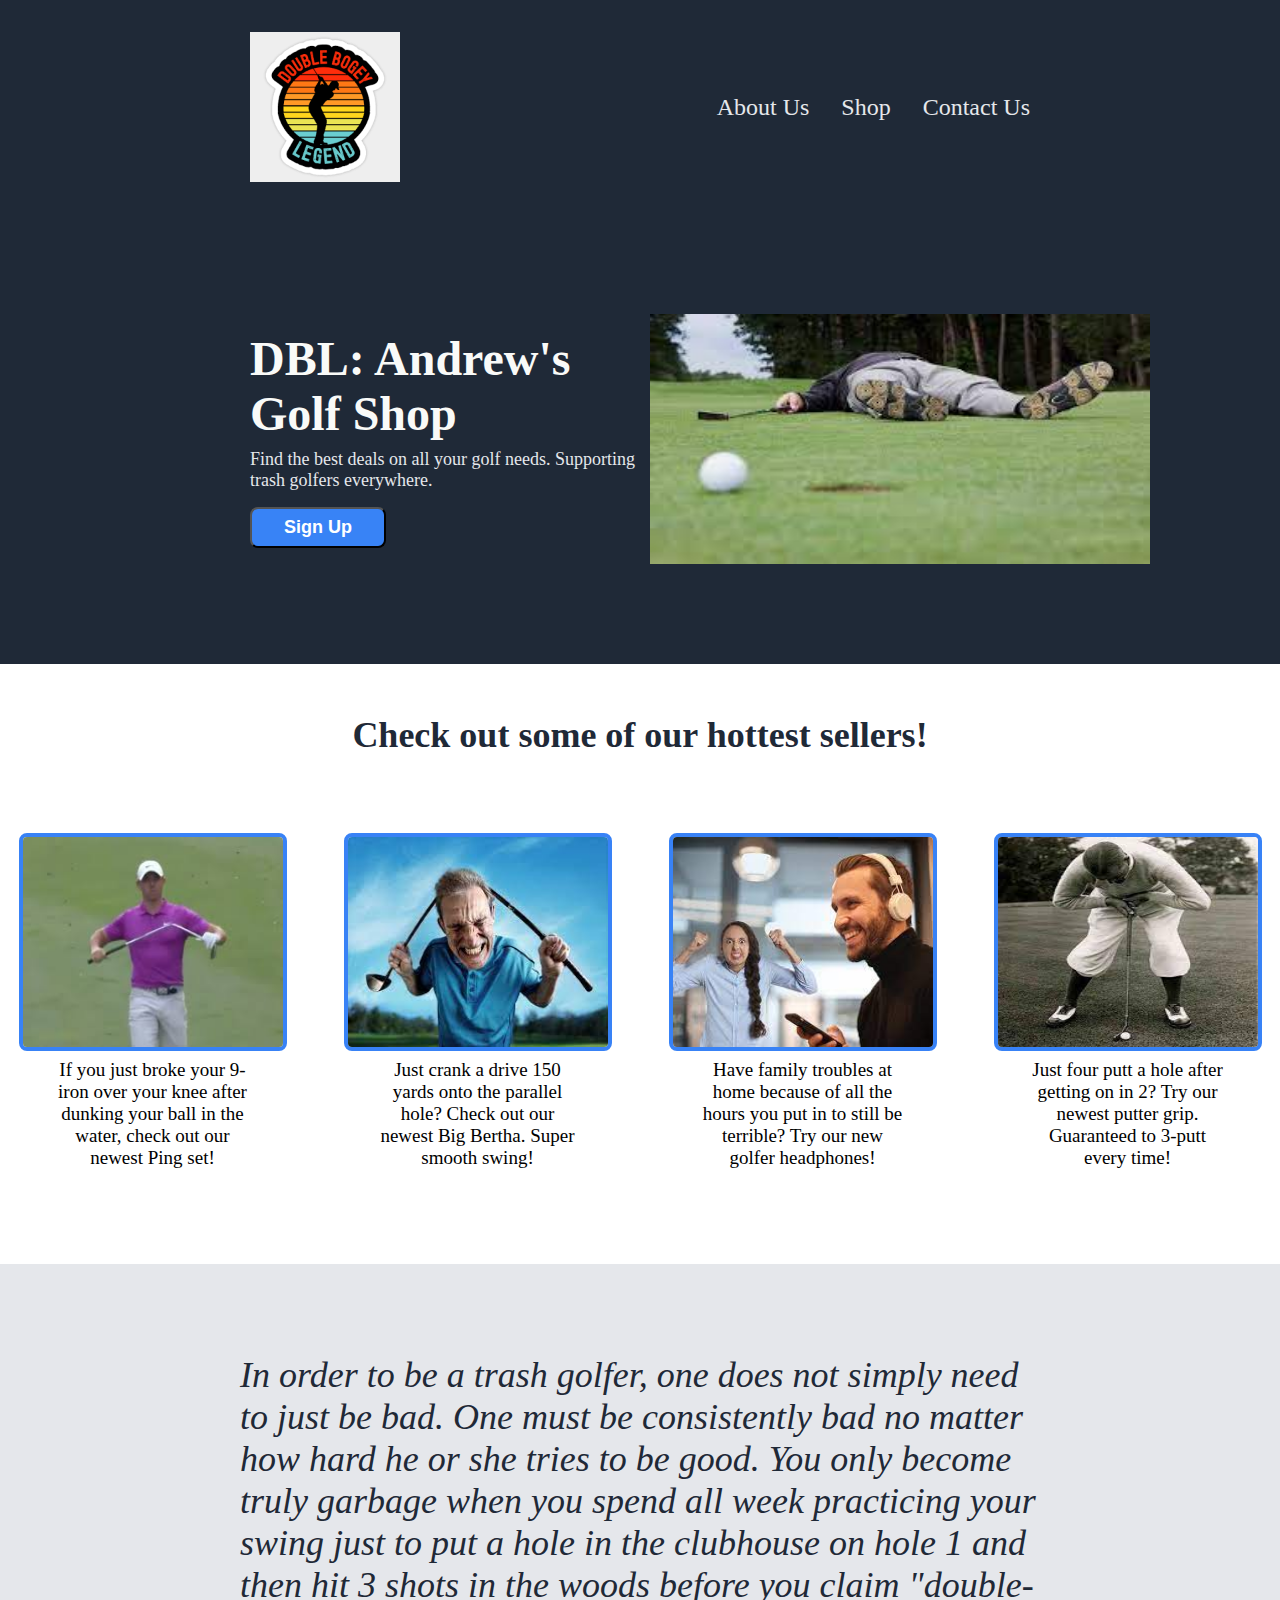
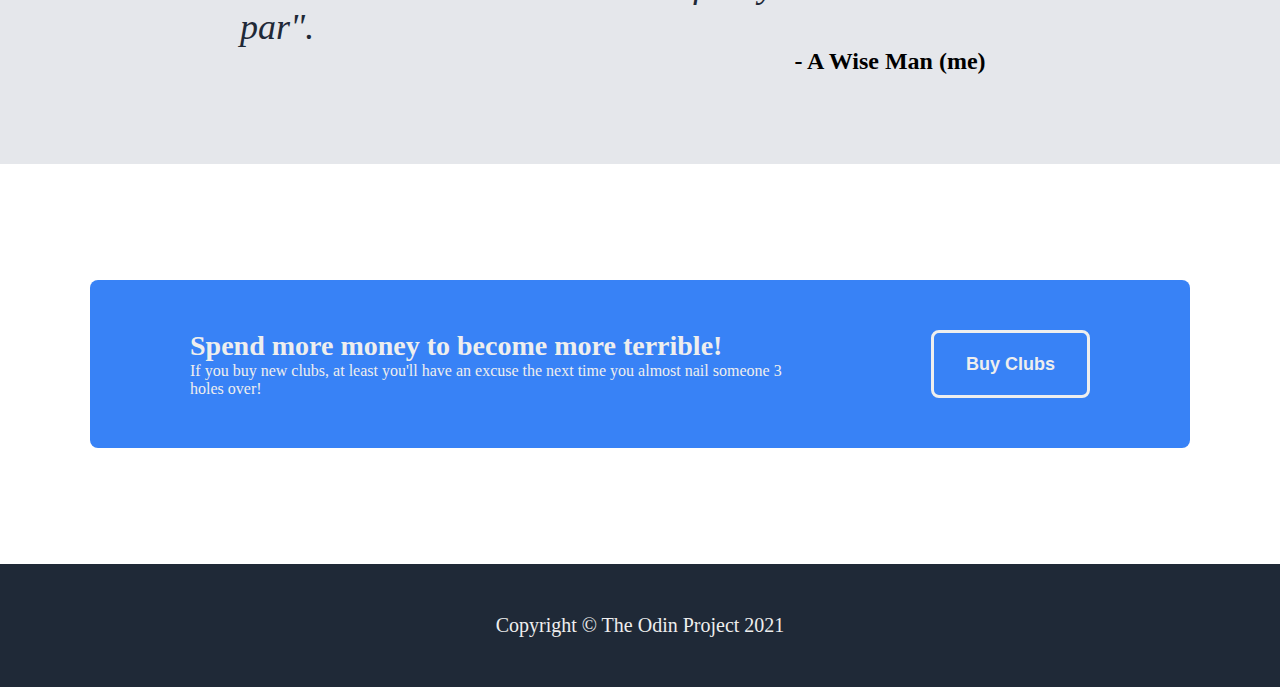
<file: index.html>
<!DOCTYPE html>
<html lang="en">
    <head>
        <meta charset="UTF-8">
        <meta http-equiv="X-UA-Compatible" content="IE=edge">
        <meta name="viewport" content="width=device-width, initial-scale=1.0">
        <title>Landing Page</title>
        <link rel="stylesheet" href="style.css">
    </head>
    <body>
        <div class="header">
            <img src="landing_pics/topright.png" alt="Top Right" class="header-logo">
            <div class="header-links">
                <div class="links">About Us</div>
                <div class="links">Shop</div>
                <div class="links">Contact Us</div>
            </div>
        </div>
        <div class="top-half">
            <div class="top-text">
                <div class="top-title">DBL: Andrew's Golf Shop</div>
                <div class="top-descrip">Find the best deals on all your golf needs. Supporting trash golfers everywhere.</div>
                <button class="signup">Sign Up</button>
                </div>
            <div class=image>
                <img src="landing_pics/mainpic.jpeg" alt="main pic" class="imageph">
            </div>
        </div>
        <div class="middle">
            <div class="middle-header">Check out some of our hottest sellers!</div>
            <div class="text-boxes">
                <div class="combo">
                    <img src="landing_pics/snappingclub.jpeg" alt="snapping iron" class="box">
                    <div class="underbox">If you just broke your 9-iron over your knee after dunking your ball in the water, check out our newest Ping set!</div>
                </div> 
                <div class="combo">                  
                    <img src="landing_pics/snappingdriver.jpeg" alt="snap driver" class="box">
                    <div class="underbox">Just crank a drive 150 yards onto the parallel hole? Check out our newest Big Bertha. Super smooth swing!</div>
                </div>
                <div class="combo">
                    <img src="landing_pics/naggingwife.jpeg" alt="nagging" class="box">
                    <div class="underbox">Have family troubles at home because of all the hours you put in to still be terrible? Try our new golfer headphones!</div>
                </div>
                <div class="combo">
                    <img src="landing_pics/badputter.jpeg" alt="putter" class="box">
                    <div class="underbox">Just four putt a hole after getting on in 2? Try our newest putter grip. Guaranteed to 3-putt every time!</div>
                </div>
            </div>
        </div>
        <div class="bottom-text">
            <div class="quote"><em>In order to be a trash golfer, one does not simply need to just be bad. One must be consistently bad no matter how hard he or she tries to be good. You only become truly garbage when you spend all week practicing your swing just to put a hole in the clubhouse on hole 1 and then hit 3 shots in the woods before you claim "double-par".</em></div>
            <div class="signature">- A Wise Man (me)</div>
        </div>
        <div class="cta">
            <div class="lowerbox">
                <div class="killme">
                    <div class="kmheader">Spend more money to become more terrible!</div>
                    <div class="kmtext">If you buy new clubs, at least you'll have an excuse the next time you almost nail someone 3 holes over!</div>
                </div>
                    <button class="signup2">Buy Clubs</button>
            </div>
        </div>
        <div class="closer">
            <div>Copyright <span>&#169</span> The Odin Project 2021</div>
        </div>
    </body>
</html>
</file>
<file: style.css>
html,
body {
    display: flex;
    flex-direction: column;
    margin: 0;
}

.header {
    display: flex;
    justify-content: space-between;
    background-color: #1F2937;
    color: #EEE;
    align-items: center;
    padding: 32px 250px;
}

.header-logo {
    height: 150px;
    width: 150px;

}

.header-links {
    display: flex;
    gap: 32px;
    color: #E5E7EB;
    font-size: 24px;
}

.top-half {
    display: flex;
    justify-content: space-between;
    background-color: #1F2937;
    color: #EEE;
    height: 450px;
}

.top-text {
    display: flex;
    flex-direction: column;
    align-items: flex-start;
    justify-content: center;
    margin-left: 250px;
}

.top-title {
    font-size: 48px;
    font-weight: bolder;
    color: #F9FAF8;
    width: 400px;
}

.top-descrip {
    font-size: 18px;
    color: #E5E7EB;
    width: 400px;
    margin-top: 8px;
}

.signup {
    background: #3883F6;
    color: white;
    border-radius: 8px;
    padding: 8px 32px;
    display: flex;
    align-items: center;
    justify-content: center;
    margin-top: 16px;
    font-size: 18px;
    font-weight: bold;
}


.image {
    display: flex;
    justify-content: center;
    align-items: center;
    margin-right: 250px;
}

.imageph {
    width: 500px;
    height: 250px;
    background-color: grey;
    display: flex;
    justify-content: center;
    align-items: center;
}

.middle {
    display: flex;
    height: 600px;
    flex-direction: column;
}

.middle-header {
    text-align: center;
    font-size: 36px;
    font-weight: bolder;
    color: #1F2937;
    padding: 50px;
}

.text-boxes {
    display: flex;
    flex-direction: row;
    justify-content: center;
    align-items: center;
    gap: 250px;
    height: 350px;
    font-size: 19px;
    margin-top: 20px;
}

.combo {
    display: flex;
    flex-direction: column;
    width: 75px;
    justify-content: center;
    align-items: center;
}

.underbox {
    display: flex;
    justify-content: center;
    align-items: center;
    width: 200px;
    text-align: center;
    margin-top: 8px;
}

.box {
    border: 4px solid #3882F6;
    border-radius: 8px;
    height: 210px;
    width: 260px;
}

.bottom-text {
    background-color: #E5E7EB;
    height: 500px;
    display: flex;
    flex-direction: column;
    align-items: center;
    justify-content: center;
}

.quote {
    font-weight: lighter;
    font-size: 36px;
    color: #1F2937;
    width: 800px;
    display: flex;
}

.signature {
    margin-left: 500px;
    font-size: 24px;
    font-weight: bolder;

}

.cta {
    display: flex;
    height: 400px;
    justify-content: center;
    align-items: center;
}

.lowerbox {
    width: 900px;
    display: flex;
    justify-content: space-between;
    align-content: center;
    padding: 50px 100px;
    background-color:#3882F6;
    border-radius: 8px;
    color: #EEE;
}

.killme {
    display: flex;
    flex-direction: column;
    width: 600px;
}

.kmheader {
    font-size: 28px;
    font-weight: bold;
}

.signup2 {
    background-color: #3882F6;
    border: 3px solid #eee;
    color: #eee;
    border-radius: 8px;
    padding: 0 32px;
    font-size: 18px;
    font-weight: bold;
}

.closer {
    display: flex;
    justify-content: center;
    align-items: center;
    margin: 0;
    height: 100%;
    background-color: #1F2937;
    color: #eee;
    padding: 50px;
    font-size: 20px;
}
</file>
